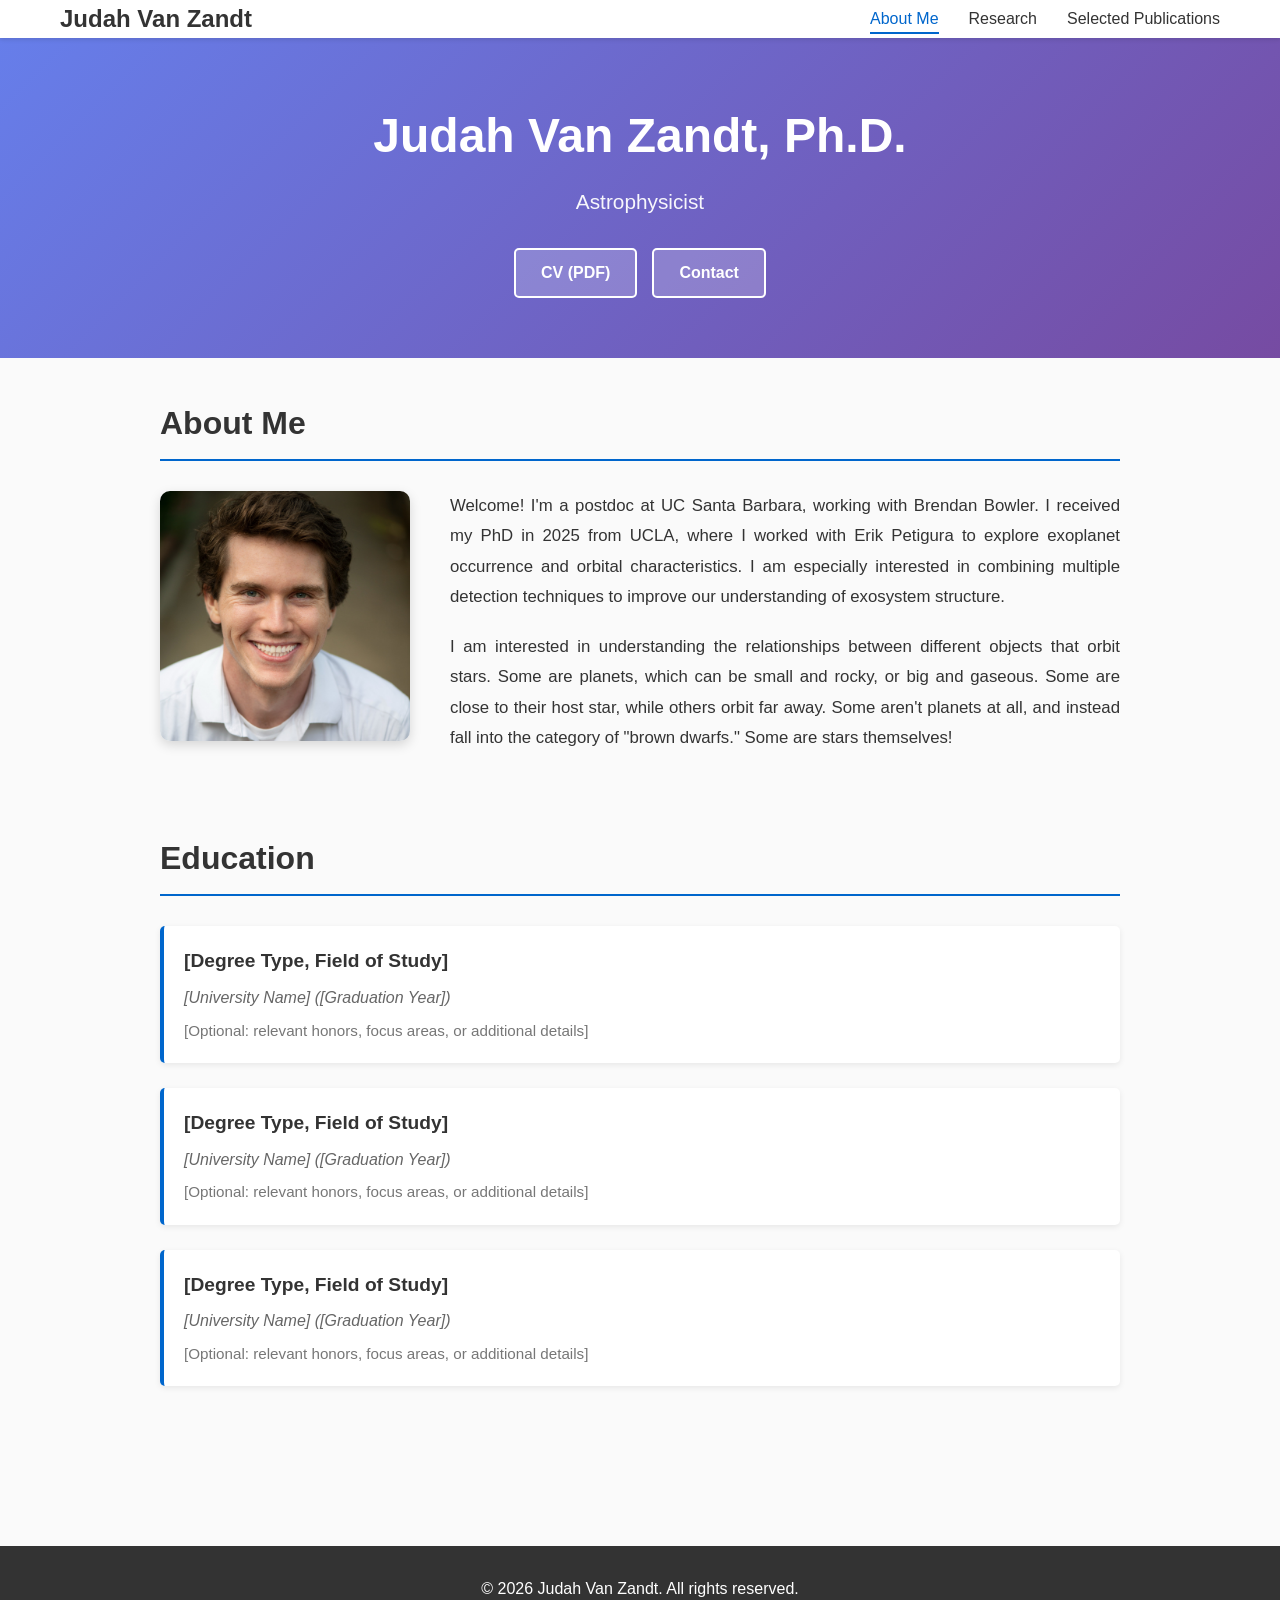
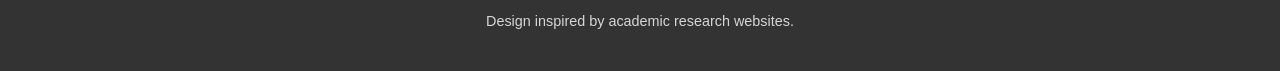
<file: index.html>
<!DOCTYPE html>
<html lang="en">
<head>
    <meta charset="UTF-8">
    <meta name="viewport" content="width=device-width, initial-scale=1.0">
    <title>Judah Van Zandt - Researcher</title>
    <link rel="stylesheet" href="style.css">
</head>
<body>
    <!-- Navigation Menu -->
    <nav class="navbar">
        <div class="nav-container">
            <h1 class="logo"><a href="index.html">Judah Van Zandt</a></h1>
            <ul class="nav-menu">
                <li><a href="index.html" class="active">About Me</a></li>
                <li><a href="research.html">Research</a></li>
                <li><a href="publications.html">Selected Publications</a></li>
            </ul>
        </div>
    </nav>

    <!-- Header Section -->
    <header class="header">
        <div class="header-content">
            <h1>Judah Van Zandt, Ph.D.</h1>
            <p class="subtitle">Astrophysicist</p>
            <div class="header-links">
                <a href="#" class="btn">CV (PDF)</a>
                <a href="mailto:judahvz@ucsb.edu" class="btn">Contact</a>
            </div>
        </div>
    </header>

    <!-- Main Content -->
    <main class="container">
        <!-- About Me Section -->
        <section class="about-section">
            <h2>About Me</h2>
            <div class="about-content">
                <img src="images/headshot.jpeg" alt="Profile Photo" class="profile-image">
                <div class="about-text">
                    <p>
                        Welcome! I'm a postdoc at UC Santa Barbara, working with Brendan Bowler. I received my PhD in 2025 from UCLA, where I worked with Erik Petigura to explore exoplanet occurrence and orbital characteristics. I am especially interested in combining multiple detection techniques to improve our understanding of exosystem structure.
                    </p>
                    <p>
                        I am interested in understanding the relationships between different objects that orbit stars. Some are planets, which can be small and rocky, or big and gaseous. Some are close to their host star, while others orbit far away. Some aren't planets at all, and instead fall into the category of "brown dwarfs." Some are stars themselves!
                    </p>
                </div>
            </div>
        </section>

        <!-- Education Section -->
        <section class="education-section">
            <h2>Education</h2>
            <div class="education-list">
                <div class="education-item">
                    <h3>[Degree Type, Field of Study]</h3>
                    <p class="institution">[University Name] ([Graduation Year])</p>
                    <p class="details">[Optional: relevant honors, focus areas, or additional details]</p>
                </div>
                <div class="education-item">
                    <h3>[Degree Type, Field of Study]</h3>
                    <p class="institution">[University Name] ([Graduation Year])</p>
                    <p class="details">[Optional: relevant honors, focus areas, or additional details]</p>
                </div>
                <div class="education-item">
                    <h3>[Degree Type, Field of Study]</h3>
                    <p class="institution">[University Name] ([Graduation Year])</p>
                    <p class="details">[Optional: relevant honors, focus areas, or additional details]</p>
                </div>
            </div>
        </section>
    </main>

    <!-- Footer -->
    <footer class="footer">
        <p>&copy; <span id="year"></span> Judah Van Zandt. All rights reserved.</p>
        <p class="footer-credit">Design inspired by academic research websites.</p>
    </footer>

    <script src="script.js"></script>
</body>
</html>
</file>
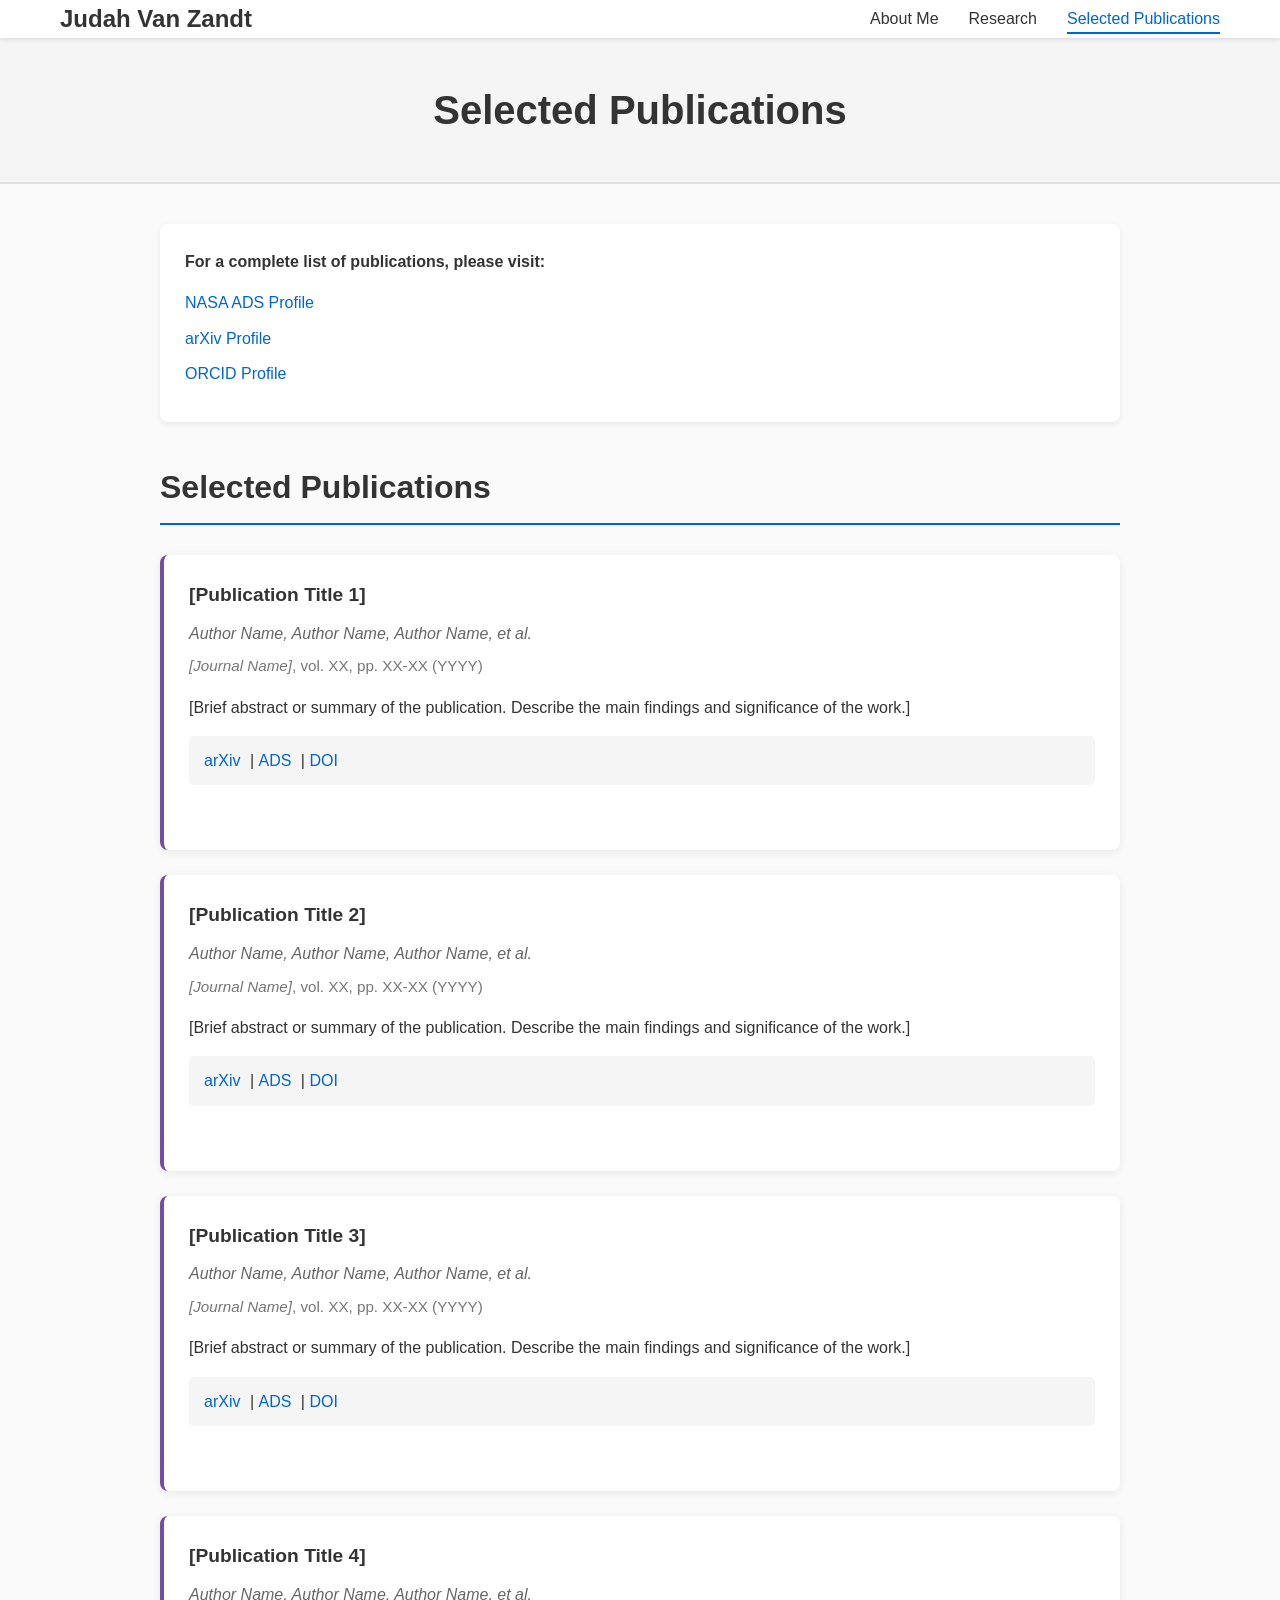
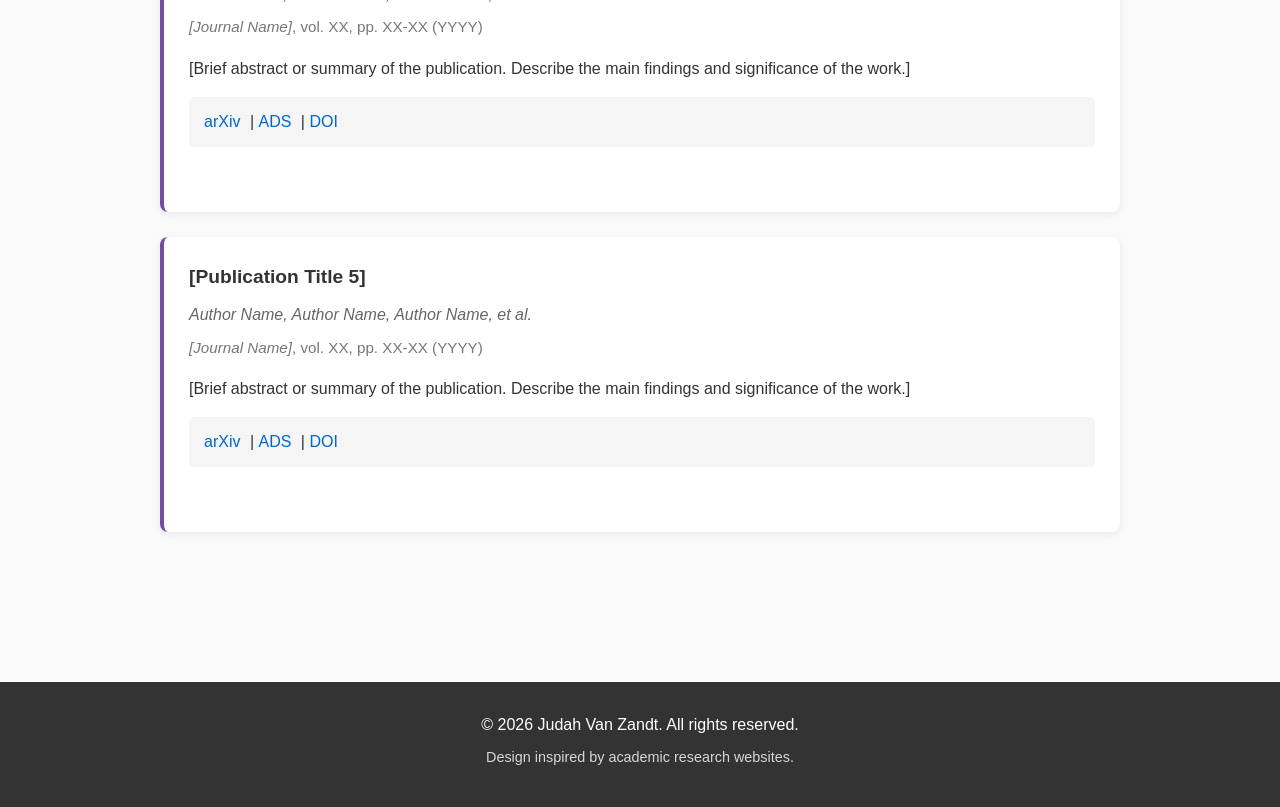
<file: publications.html>
<!DOCTYPE html>
<html lang="en">
<head>
    <meta charset="UTF-8">
    <meta name="viewport" content="width=device-width, initial-scale=1.0">
    <title>Publications - Judah Van Zandt</title>
    <link rel="stylesheet" href="style.css">
</head>
<body>
    <!-- Navigation Menu -->
    <nav class="navbar">
        <div class="nav-container">
            <h1 class="logo"><a href="index.html">Judah Van Zandt</a></h1>
            <ul class="nav-menu">
                <li><a href="index.html">About Me</a></li>
                <li><a href="research.html">Research</a></li>
                <li><a href="publications.html" class="active">Selected Publications</a></li>
            </ul>
        </div>
    </nav>

    <!-- Page Title -->
    <header class="page-header">
        <h1>Selected Publications</h1>
    </header>

    <!-- Main Content -->
    <main class="container">
        <!-- Publication Links -->
        <section class="publication-links">
            <p>
                For a complete list of publications, please visit:
            </p>
            <ul>
                <li><a href="#" target="_blank">NASA ADS Profile</a></li>
                <li><a href="#" target="_blank">arXiv Profile</a></li>
                <li><a href="#" target="_blank">ORCID Profile</a></li>
            </ul>
        </section>

        <!-- Selected Publications -->
        <section class="publications">
            <h2>Selected Publications</h2>

            <article class="publication-item">
                <h3>[Publication Title 1]</h3>
                <p class="authors">
                    Author Name, Author Name, Author Name, et al.
                </p>
                <p class="publication-info">
                    <em>[Journal Name]</em>, vol. XX, pp. XX-XX (YYYY)
                </p>
                <p class="publication-abstract">
                    [Brief abstract or summary of the publication. Describe the main findings and 
                    significance of the work.]
                </p>
                <div class="publication-links">
                    <a href="#" target="_blank">arXiv</a> | 
                    <a href="#" target="_blank">ADS</a> | 
                    <a href="#" target="_blank">DOI</a>
                </div>
            </article>

            <article class="publication-item">
                <h3>[Publication Title 2]</h3>
                <p class="authors">
                    Author Name, Author Name, Author Name, et al.
                </p>
                <p class="publication-info">
                    <em>[Journal Name]</em>, vol. XX, pp. XX-XX (YYYY)
                </p>
                <p class="publication-abstract">
                    [Brief abstract or summary of the publication. Describe the main findings and 
                    significance of the work.]
                </p>
                <div class="publication-links">
                    <a href="#" target="_blank">arXiv</a> | 
                    <a href="#" target="_blank">ADS</a> | 
                    <a href="#" target="_blank">DOI</a>
                </div>
            </article>

            <article class="publication-item">
                <h3>[Publication Title 3]</h3>
                <p class="authors">
                    Author Name, Author Name, Author Name, et al.
                </p>
                <p class="publication-info">
                    <em>[Journal Name]</em>, vol. XX, pp. XX-XX (YYYY)
                </p>
                <p class="publication-abstract">
                    [Brief abstract or summary of the publication. Describe the main findings and 
                    significance of the work.]
                </p>
                <div class="publication-links">
                    <a href="#" target="_blank">arXiv</a> | 
                    <a href="#" target="_blank">ADS</a> | 
                    <a href="#" target="_blank">DOI</a>
                </div>
            </article>

            <article class="publication-item">
                <h3>[Publication Title 4]</h3>
                <p class="authors">
                    Author Name, Author Name, Author Name, et al.
                </p>
                <p class="publication-info">
                    <em>[Journal Name]</em>, vol. XX, pp. XX-XX (YYYY)
                </p>
                <p class="publication-abstract">
                    [Brief abstract or summary of the publication. Describe the main findings and 
                    significance of the work.]
                </p>
                <div class="publication-links">
                    <a href="#" target="_blank">arXiv</a> | 
                    <a href="#" target="_blank">ADS</a> | 
                    <a href="#" target="_blank">DOI</a>
                </div>
            </article>

            <article class="publication-item">
                <h3>[Publication Title 5]</h3>
                <p class="authors">
                    Author Name, Author Name, Author Name, et al.
                </p>
                <p class="publication-info">
                    <em>[Journal Name]</em>, vol. XX, pp. XX-XX (YYYY)
                </p>
                <p class="publication-abstract">
                    [Brief abstract or summary of the publication. Describe the main findings and 
                    significance of the work.]
                </p>
                <div class="publication-links">
                    <a href="#" target="_blank">arXiv</a> | 
                    <a href="#" target="_blank">ADS</a> | 
                    <a href="#" target="_blank">DOI</a>
                </div>
            </article>
        </section>
    </main>

    <!-- Footer -->
    <footer class="footer">
        <p>&copy; <span id="year"></span> Judah Van Zandt. All rights reserved.</p>
        <p class="footer-credit">Design inspired by academic research websites.</p>
    </footer>

    <script src="script.js"></script>
</body>
</html>
</file>
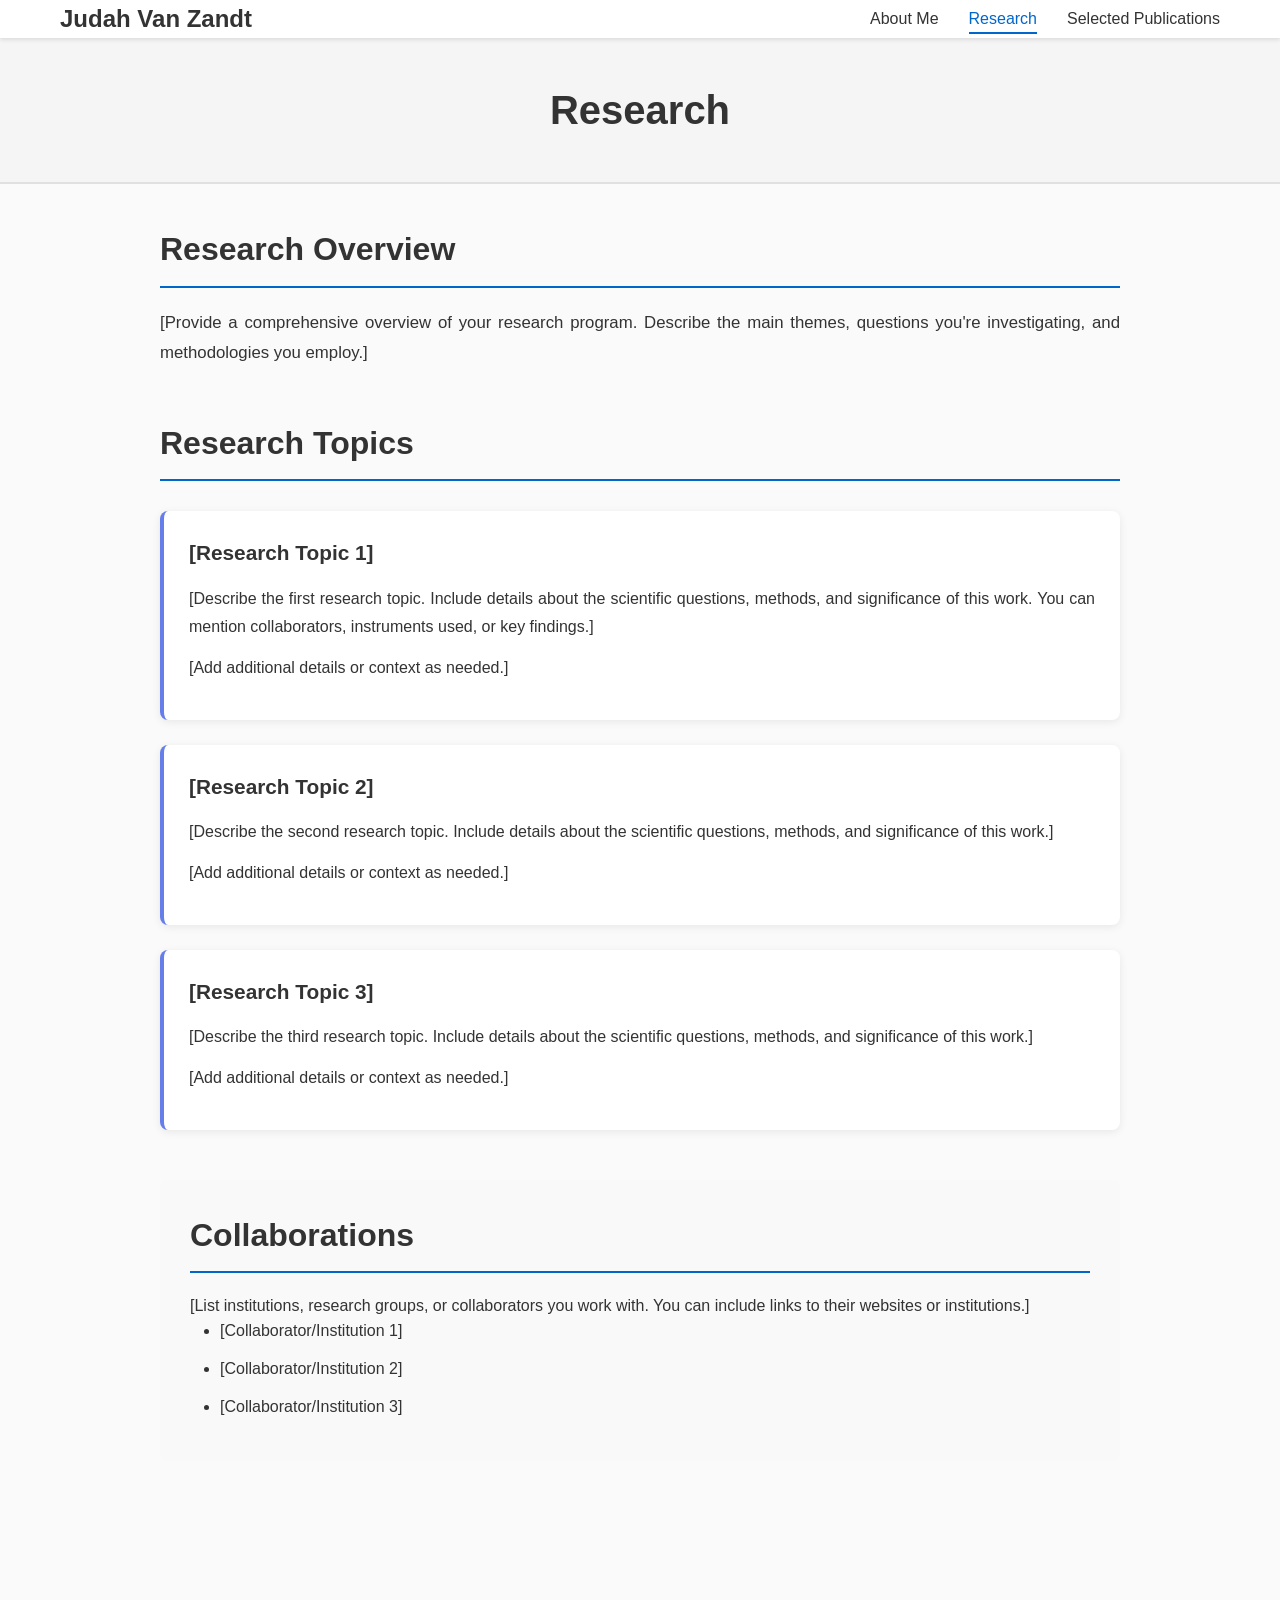
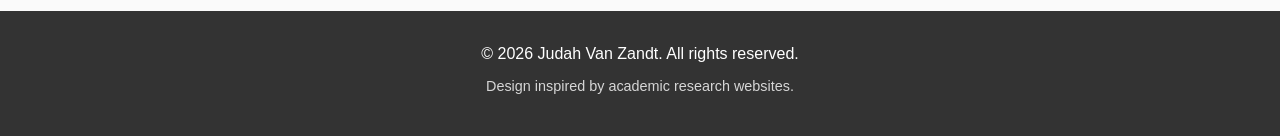
<file: research.html>
<!DOCTYPE html>
<html lang="en">
<head>
    <meta charset="UTF-8">
    <meta name="viewport" content="width=device-width, initial-scale=1.0">
    <title>Research - Judah Van Zandt</title>
    <link rel="stylesheet" href="style.css">
</head>
<body>
    <!-- Navigation Menu -->
    <nav class="navbar">
        <div class="nav-container">
            <h1 class="logo"><a href="index.html">Judah Van Zandt</a></h1>
            <ul class="nav-menu">
                <li><a href="index.html">About Me</a></li>
                <li><a href="research.html" class="active">Research</a></li>
                <li><a href="publications.html">Selected Publications</a></li>
            </ul>
        </div>
    </nav>

    <!-- Page Title -->
    <header class="page-header">
        <h1>Research</h1>
    </header>

    <!-- Main Content -->
    <main class="container">
        <!-- Research Overview -->
        <section class="research-overview">
            <h2>Research Overview</h2>
            <p>
                [Provide a comprehensive overview of your research program. Describe the main themes, 
                questions you're investigating, and methodologies you employ.]
            </p>
        </section>

        <!-- Research Topics -->
        <section class="research-topics">
            <h2>Research Topics</h2>
            
            <article class="research-topic">
                <h3>[Research Topic 1]</h3>
                <p>
                    [Describe the first research topic. Include details about the scientific questions, 
                    methods, and significance of this work. You can mention collaborators, instruments used, 
                    or key findings.]
                </p>
                <p>
                    [Add additional details or context as needed.]
                </p>
            </article>

            <article class="research-topic">
                <h3>[Research Topic 2]</h3>
                <p>
                    [Describe the second research topic. Include details about the scientific questions, 
                    methods, and significance of this work.]
                </p>
                <p>
                    [Add additional details or context as needed.]
                </p>
            </article>

            <article class="research-topic">
                <h3>[Research Topic 3]</h3>
                <p>
                    [Describe the third research topic. Include details about the scientific questions, 
                    methods, and significance of this work.]
                </p>
                <p>
                    [Add additional details or context as needed.]
                </p>
            </article>
        </section>

        <!-- Collaborations (Optional) -->
        <section class="collaborations">
            <h2>Collaborations</h2>
            <p>
                [List institutions, research groups, or collaborators you work with. You can include 
                links to their websites or institutions.]
            </p>
            <ul>
                <li>[Collaborator/Institution 1]</li>
                <li>[Collaborator/Institution 2]</li>
                <li>[Collaborator/Institution 3]</li>
            </ul>
        </section>
    </main>

    <!-- Footer -->
    <footer class="footer">
        <p>&copy; <span id="year"></span> Judah Van Zandt. All rights reserved.</p>
        <p class="footer-credit">Design inspired by academic research websites.</p>
    </footer>

    <script src="script.js"></script>
</body>
</html>
</file>
<file: style.css>
/* ============================================
   General Styles
   ============================================ */

* {
    margin: 0;
    padding: 0;
    box-sizing: border-box;
}

html {
    scroll-behavior: smooth;
}

body {
    font-family: 'Segoe UI', Tahoma, Geneva, Verdana, sans-serif;
    line-height: 1.6;
    color: #333;
    background-color: #fafafa;
}

/* ============================================
   Navigation Bar
   ============================================ */

.navbar {
    background-color: #fff;
    box-shadow: 0 2px 4px rgba(0, 0, 0, 0.1);
    position: sticky;
    top: 0;
    z-index: 100;
}

.nav-container {
    max-width: 1200px;
    margin: 0 auto;
    padding: 0 20px;
    display: flex;
    justify-content: space-between;
    align-items: center;
}

.logo {
    font-size: 1.5rem;
    font-weight: 700;
    margin: 0;
}

.logo a {
    color: #333;
    text-decoration: none;
    transition: color 0.3s ease;
}

.logo a:hover {
    color: #0066cc;
}

.nav-menu {
    display: flex;
    list-style: none;
    gap: 30px;
}

.nav-menu a {
    color: #333;
    text-decoration: none;
    font-weight: 500;
    transition: color 0.3s ease;
    border-bottom: 2px solid transparent;
    padding-bottom: 5px;
}

.nav-menu a:hover,
.nav-menu a.active {
    color: #0066cc;
    border-bottom-color: #0066cc;
}

/* ============================================
   Header Section
   ============================================ */

.header {
    background: linear-gradient(135deg, #667eea 0%, #764ba2 100%);
    color: white;
    padding: 60px 20px;
    text-align: center;
}

.header-content h1 {
    font-size: 3rem;
    margin-bottom: 10px;
    font-weight: 700;
}

.subtitle {
    font-size: 1.3rem;
    margin-bottom: 30px;
    opacity: 0.95;
}

.header-links {
    display: flex;
    gap: 15px;
    justify-content: center;
    flex-wrap: wrap;
}

.btn {
    display: inline-block;
    padding: 10px 25px;
    background-color: rgba(255, 255, 255, 0.2);
    color: white;
    text-decoration: none;
    border: 2px solid white;
    border-radius: 5px;
    font-weight: 600;
    transition: all 0.3s ease;
}

.btn:hover {
    background-color: white;
    color: #667eea;
}

/* ============================================
   Main Content Container
   ============================================ */

.container {
    max-width: 1000px;
    margin: 0 auto;
    padding: 40px 20px;
}

/* ============================================
   Page Header (for non-home pages)
   ============================================ */

.page-header {
    background-color: #f5f5f5;
    padding: 40px 20px;
    text-align: center;
    border-bottom: 2px solid #e0e0e0;
}

.page-header h1 {
    font-size: 2.5rem;
    color: #333;
}

/* ============================================
   About Section
   ============================================ */

.about-section {
    margin-bottom: 60px;
}

.about-section h2 {
    font-size: 2rem;
    margin-bottom: 30px;
    color: #333;
    border-bottom: 2px solid #0066cc;
    padding-bottom: 10px;
}

.about-content {
    display: flex;
    gap: 40px;
    align-items: flex-start;
}

.profile-image {
    width: 250px;
    height: 250px;
    border-radius: 10px;
    object-fit: cover;
    box-shadow: 0 4px 12px rgba(0, 0, 0, 0.15);
    flex-shrink: 0;
}

.about-text {
    flex: 1;
}

.about-text p {
    margin-bottom: 20px;
    font-size: 1.05rem;
    line-height: 1.8;
    text-align: justify;
}

/* ============================================
   Education Section
   ============================================ */

.education-section {
    margin-bottom: 60px;
}

.education-section h2 {
    font-size: 2rem;
    margin-bottom: 30px;
    color: #333;
    border-bottom: 2px solid #0066cc;
    padding-bottom: 10px;
}

.education-list {
    display: flex;
    flex-direction: column;
    gap: 25px;
}

.education-item {
    background: white;
    padding: 20px;
    border-left: 4px solid #0066cc;
    border-radius: 5px;
    box-shadow: 0 2px 6px rgba(0, 0, 0, 0.08);
}

.education-item h3 {
    font-size: 1.2rem;
    margin-bottom: 8px;
    color: #333;
}

.institution {
    font-style: italic;
    color: #666;
    margin-bottom: 8px;
}

.details {
    color: #777;
    font-size: 0.95rem;
}

/* ============================================
   Research Section
   ============================================ */

.research-overview {
    margin-bottom: 50px;
}

.research-overview h2 {
    font-size: 2rem;
    margin-bottom: 20px;
    color: #333;
    border-bottom: 2px solid #0066cc;
    padding-bottom: 10px;
}

.research-overview p {
    font-size: 1.05rem;
    line-height: 1.8;
    text-align: justify;
}

.research-topics {
    margin-bottom: 50px;
}

.research-topics h2 {
    font-size: 2rem;
    margin-bottom: 30px;
    color: #333;
    border-bottom: 2px solid #0066cc;
    padding-bottom: 10px;
}

.research-topic {
    background: white;
    padding: 25px;
    margin-bottom: 25px;
    border-radius: 8px;
    box-shadow: 0 2px 8px rgba(0, 0, 0, 0.08);
    border-left: 4px solid #667eea;
}

.research-topic h3 {
    font-size: 1.3rem;
    margin-bottom: 15px;
    color: #333;
}

.research-topic p {
    margin-bottom: 12px;
    line-height: 1.8;
    text-align: justify;
}

.collaborations {
    background: #f9f9f9;
    padding: 30px;
    border-radius: 8px;
    margin-bottom: 50px;
}

.collaborations h2 {
    font-size: 2rem;
    margin-bottom: 20px;
    color: #333;
    border-bottom: 2px solid #0066cc;
    padding-bottom: 10px;
}

.collaborations ul {
    margin-left: 30px;
    list-style-type: disc;
}

.collaborations li {
    margin-bottom: 12px;
    line-height: 1.6;
}

.collaborations a {
    color: #0066cc;
    text-decoration: none;
}

.collaborations a:hover {
    text-decoration: underline;
}

/* ============================================
   Publications Section
   ============================================ */

.publication-links {
    background: white;
    padding: 25px;
    border-radius: 8px;
    margin-bottom: 40px;
    box-shadow: 0 2px 6px rgba(0, 0, 0, 0.08);
}

.publication-links p {
    margin-bottom: 15px;
    font-weight: 600;
}

.publication-links ul {
    list-style: none;
    padding-left: 0;
}

.publication-links li {
    margin-bottom: 10px;
}

.publication-links a {
    color: #0066cc;
    text-decoration: none;
    font-weight: 500;
}

.publication-links a:hover {
    text-decoration: underline;
}

.publications {
    margin-bottom: 50px;
}

.publications h2 {
    font-size: 2rem;
    margin-bottom: 30px;
    color: #333;
    border-bottom: 2px solid #0066cc;
    padding-bottom: 10px;
}

.publication-item {
    background: white;
    padding: 25px;
    margin-bottom: 25px;
    border-radius: 8px;
    box-shadow: 0 2px 8px rgba(0, 0, 0, 0.08);
    border-left: 4px solid #764ba2;
    transition: box-shadow 0.3s ease;
}

.publication-item:hover {
    box-shadow: 0 4px 12px rgba(0, 0, 0, 0.12);
}

.publication-item h3 {
    font-size: 1.2rem;
    margin-bottom: 10px;
    color: #333;
}

.publication-item h3 a {
    color: #0066cc;
    text-decoration: none;
}

.publication-item h3 a:hover {
    text-decoration: underline;
}

.authors {
    color: #666;
    margin-bottom: 8px;
    font-style: italic;
}

.publication-info {
    color: #777;
    margin-bottom: 15px;
    font-size: 0.95rem;
}

.publication-abstract {
    margin-bottom: 15px;
    line-height: 1.7;
    text-align: justify;
}

.publication-item .publication-links {
    background: #f5f5f5;
    padding: 12px 15px;
    border-radius: 5px;
    margin-top: 15px;
    box-shadow: none;
}

.publication-item .publication-links a {
    display: inline;
    margin-right: 5px;
}

/* ============================================
   Footer
   ============================================ */

.footer {
    background-color: #333;
    color: white;
    text-align: center;
    padding: 30px 20px;
    margin-top: 60px;
}

.footer p {
    margin-bottom: 8px;
}

.footer-credit {
    font-size: 0.9rem;
    opacity: 0.8;
}

/* ============================================
   Responsive Design
   ============================================ */

@media (max-width: 768px) {
    .nav-menu {
        gap: 15px;
        font-size: 0.95rem;
    }

    .header-content h1 {
        font-size: 2rem;
    }

    .subtitle {
        font-size: 1.1rem;
    }

    .about-content {
        flex-direction: column;
        gap: 25px;
    }

    .profile-image {
        width: 200px;
        height: 200px;
    }

    .about-text p {
        text-align: left;
    }

    .research-topic p {
        text-align: left;
    }

    .publication-abstract {
        text-align: left;
    }

    .page-header h1 {
        font-size: 1.8rem;
    }
}

@media (max-width: 480px) {
    .nav-container {
        flex-direction: column;
        gap: 15px;
    }

    .nav-menu {
        flex-direction: column;
        gap: 10px;
        width: 100%;
        text-align: center;
    }

    .header-content h1 {
        font-size: 1.5rem;
    }

    .subtitle {
        font-size: 1rem;
    }

    .header-links {
        gap: 10px;
    }

    .btn {
        padding: 8px 15px;
        font-size: 0.9rem;
    }

    .container {
        padding: 20px 15px;
    }

    .research-topic,
    .publication-item,
    .education-item {
        padding: 15px;
    }

    .page-header h1 {
        font-size: 1.5rem;
    }
}
</file>
